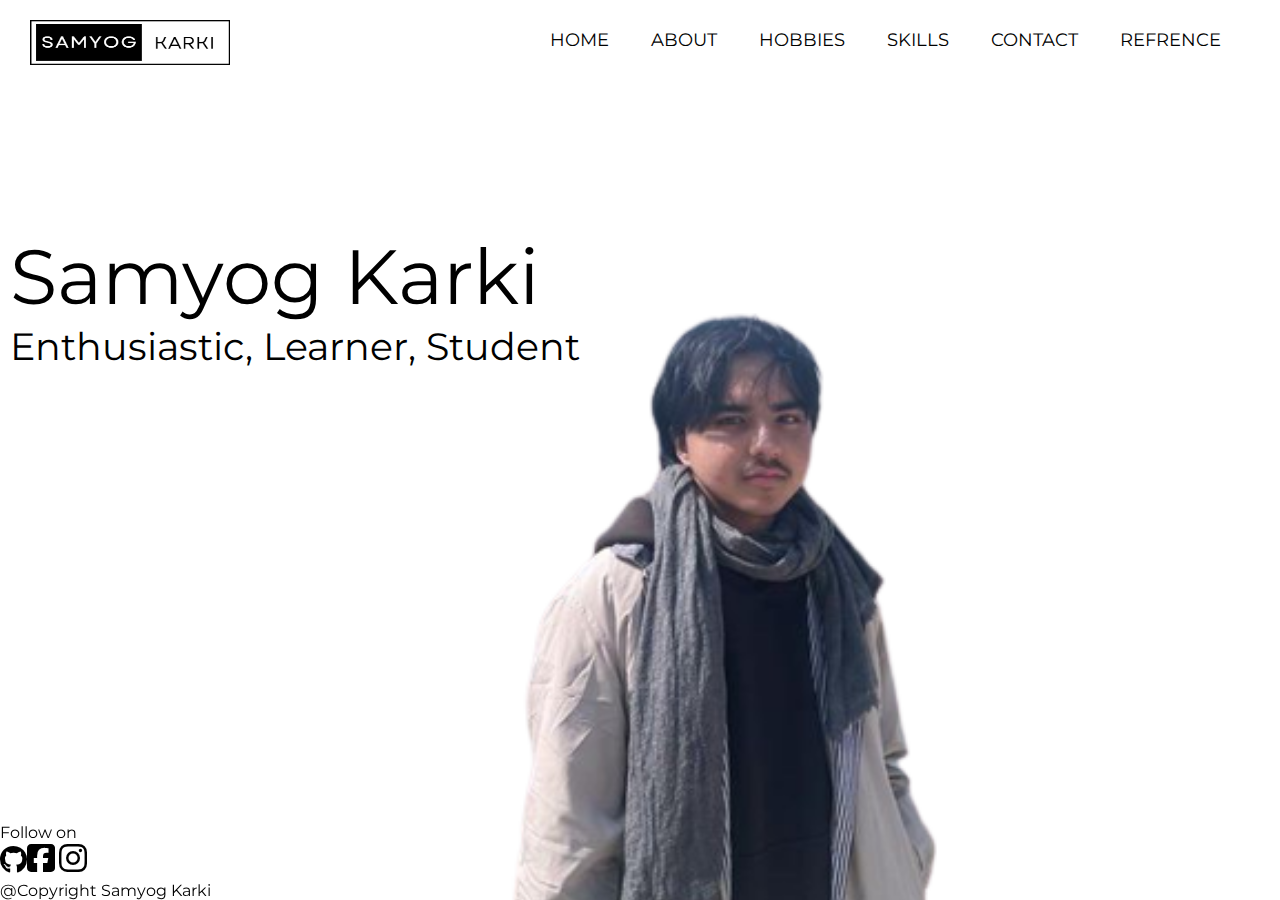
<file: index.html>
<!DOCTYPE html>
<html lang="en">
<head>
    <meta charset="UTF-8">
    <meta http-equiv="X-UA-Compatible" content="IE=edge">
    <meta name="viewport" content="width=device-width, initial-scale=1.0">
    <title>Samyog Karki</title>
    <link rel="stylesheet" href="https://cdnjs.cloudflare.com/ajax/libs/font-awesome/6.2.1/css/all.min.css">
    <link rel="stylesheet" href="css/index.css">
    <script src="https://code.jquery.com/jquery-3.6.3.js"></script>
    <script>
        $(document).ready(function(){
            $('#icon').click(function(){
             $('ul').toggleClass('show')
            }) 
 
         })
    </script>
</head>
<body>
    <div class="main">
        <nav>
            <logo>
                <img class="logo" src="img/logo2.png" alt="logo">
            </logo>
            <ul class="show">
                <li><a class="active" href="index.html">HOME</a></li>
                <li><a href="about me.html">ABOUT</a></li>
                <li><a href="hobbies.html">HOBBIES</a></li>
                <li><a href="skills.html">SKILLS</a></li>
                <li><a href="contact.html">CONTACT</a></li>
                <li><a href="refrences.html">REFRENCE</a></li>
            </ul>
            <label id="icon">
                <i class="fas fa-bars"></i>
            </label>
        </nav>
        <div class="text">
            <p><span class="name">Samyog </span><span class="caste">Karki</span></p><p class="describe">Enthusiastic, Learner, Student </p>    
        </div>  
    </div> 
        <footer class="copyright">
            <p>Follow on<br><a style="font-size: 28px;" href="https://github.com/samyogk35"><i class="fa-brands fa-github"></i></a><a href="https://www.facebook.com/samyog.karkee.3355"><i class="fa-brands fa-square-facebook fa-2x" ></i><a>&nbsp;<a href="https://www.instagram.com/samyogg.k"><i class="fa-brands fa-instagram fa-2x"></i></a></p>
            <p>@Copyright Samyog Karki</p>
        </footer>
</body>
</html>
</file>
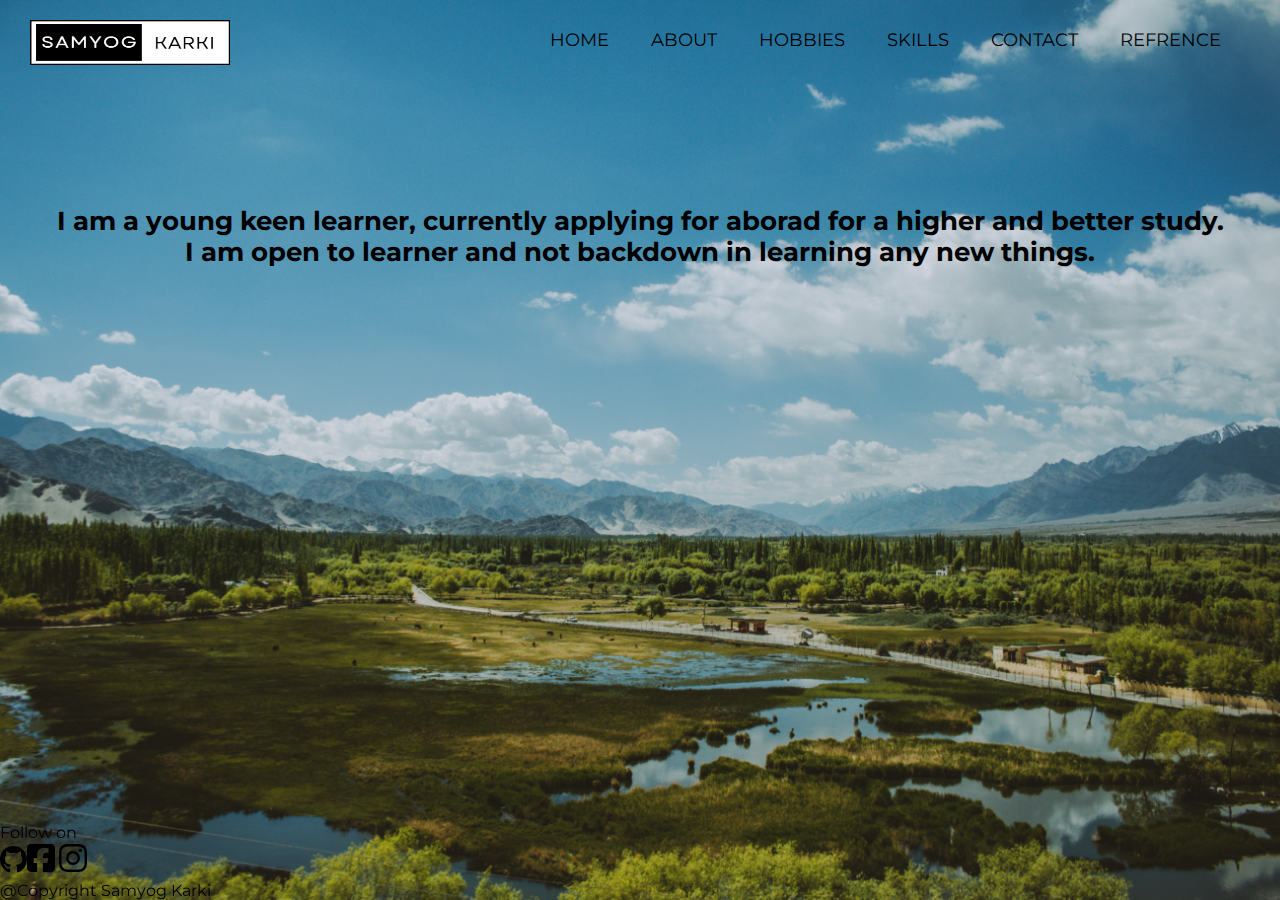
<file: about me.html>
<!DOCTYPE html>
<html lang="en">
<head>
    <meta charset="UTF-8">
    <meta http-equiv="X-UA-Compatible" content="IE=edge">
    <meta name="viewport" content="width=device-width, initial-scale=1.0">
    <title>Samyog Karki</title>
    <link rel="stylesheet" href="https://cdnjs.cloudflare.com/ajax/libs/font-awesome/6.2.1/css/all.min.css">
    <link rel="stylesheet" href="css/about me.css">
    <script src="https://code.jquery.com/jquery-3.6.3.js"></script>
    <script>

        $(document).ready(function(){
            $('#icon').click(function(){
             $('ul').toggleClass('show')
            }) 
 
         })
    </script>
</head>
<body>
    <div class="main">
        <nav>
            <logo>
                <img class="logo" src="img/logo2.png" alt="logo">
            </logo>
            <ul class="show">
                <li><a href="index.html">HOME</a></li>
                <li><a class="active" href="about me.html">ABOUT</a></li>
                <li><a href="hobbies.html">HOBBIES</a></li>
                <li><a href="skills.html">SKILLS</a></li>
                <li><a href="contact.html">CONTACT</a></li>
                <li><a href="refrences.html">REFRENCE</a></li>
            </ul>
            <label id="icon">
                <i class="fas fa-bars"></i>
            </label>
        </nav>
        <div class="text">
            <p>I am a young keen learner, currently applying for aborad for a higher and better study.<br>I am open to learner and not backdown in learning any new things.</p>
     </div> 
    </div> 
    <footer class="copyright">
        <p>Follow on<br><a style="font-size: 28px;" href="https://github.com/samyogk35"><i class="fa-brands fa-github"></i></a><a href="https://www.facebook.com/samyog.karkee.3355"><i class="fa-brands fa-square-facebook fa-2x" ></i><a>&nbsp;<a href="https://www.instagram.com/samyogg.k"><i class="fa-brands fa-instagram fa-2x"></i></a></p>
        <p>@Copyright Samyog Karki</p>
    </footer>
</body>
</html>
</file>
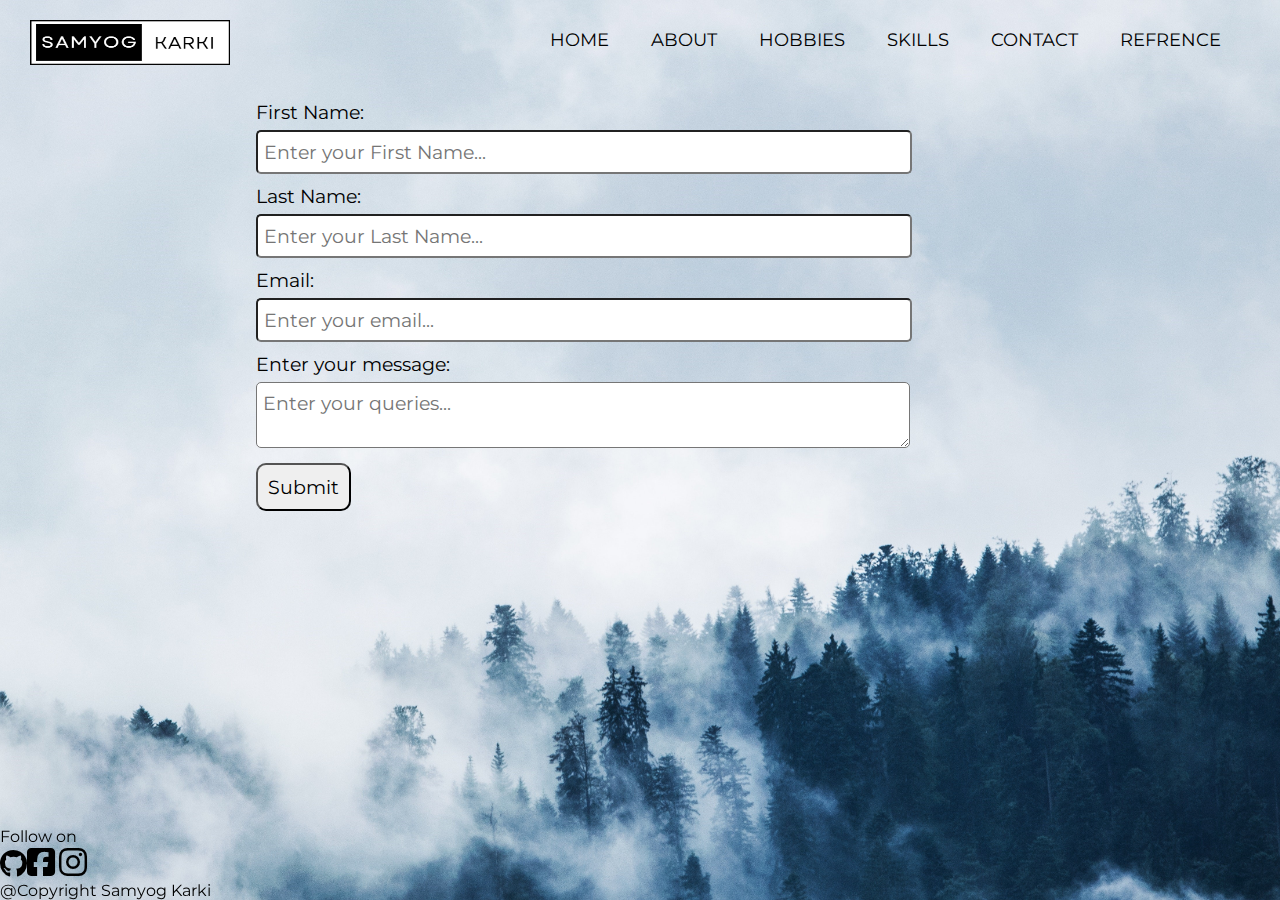
<file: contact.html>
<!DOCTYPE html>
<html lang="en">
<head>
    <meta charset="UTF-8">
    <meta http-equiv="X-UA-Compatible" content="IE=edge">
    <meta name="viewport" content="width=device-width, initial-scale=1.0">
    <title>Samyog Karki</title>
    <link rel="stylesheet" href="https://cdnjs.cloudflare.com/ajax/libs/font-awesome/6.2.1/css/all.min.css">
    <link rel="stylesheet" href="css/contact.css">
    <script src="https://code.jquery.com/jquery-3.6.3.js"></script>
    <script>

        $(document).ready(function(){
            $('#icon').click(function(){
             $('ul').toggleClass('show')
            }) 
 
         })
    </script>
</head>
<body>
    <div class="main">
        <nav>
            <logo>
                <img class="logo" src="img/logo2.png" alt="logo">
            </logo>
            <ul class="show">
                <li><a href="index.html">HOME</a></li>
                <li><a href="about me.html">ABOUT</a></li>
                <li><a href="hobbies.html">HOBBIES</a></li>
                <li><a href="skills.html">SKILLS</a></li>
                <li><a class="active" href="contact.html">CONTACT</a></li>
                <li><a href="refrences.html">REFRENCE</a></li>
            </ul>
            <label id="icon">
                <i class="fas fa-bars"></i>
            </label>
        </nav>
        <div id="contact">
            <div class="form">
                <form style="width: 50vw;">
                    <label for="firstname">First Name:</label><br>
                    <input type="text" name="firstname" id="firstname" placeholder="Enter your First Name..."><br>
                    <label for="lastname">Last Name:</label><br>
                    <input type="text" name="lastname" id="lastname" placeholder="Enter your Last Name..."><br>
                    <label for="email">Email:</label><br>
                    <input type="email" name="email" id="email" placeholder="Enter your email..."><br>
                    <label for="message">Enter your message:</label><br>
                    <textarea name="msg" id="msg" placeholder="Enter your queries..."></textarea><br>
                    <input type="submit" value="Submit">
                </form>
            </div>
        </div>   
    </div> 
    <footer class="copyright">
        <p>Follow on<br><a style="font-size: 28px;" href="https://github.com/samyogk35"><i class="fa-brands fa-github"></i></a><a href="https://www.facebook.com/samyog.karkee.3355"><i class="fa-brands fa-square-facebook fa-2x" ></i><a>&nbsp;<a href="https://www.instagram.com/samyogg.k"><i class="fa-brands fa-instagram fa-2x"></i></a></p>
        <p>@Copyright Samyog Karki</p>
    </footer>
</body>
</html>
</file>
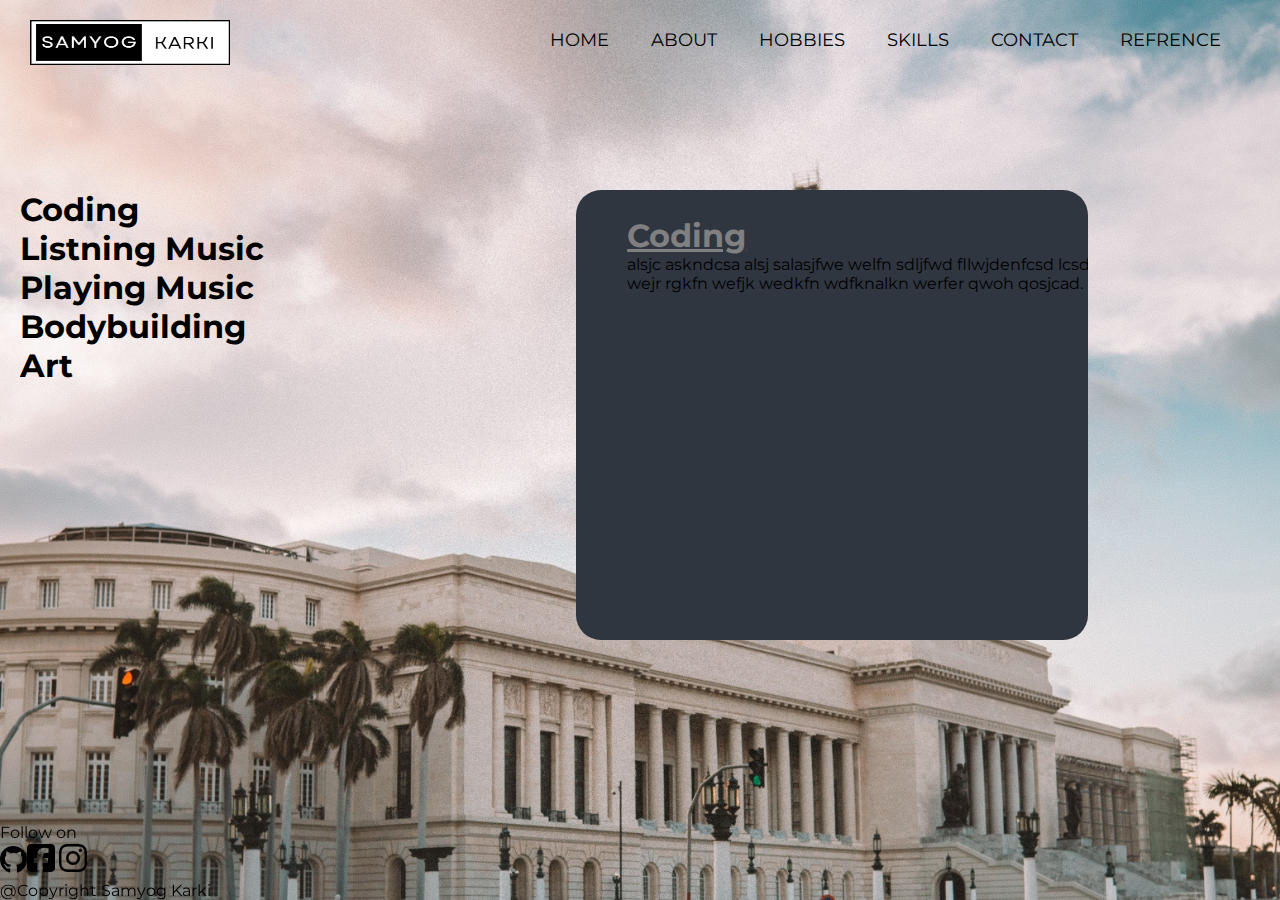
<file: hobbies.html>
<!DOCTYPE html>
<html lang="en">
<head>
    <meta charset="UTF-8">
    <meta http-equiv="X-UA-Compatible" content="IE=edge">
    <meta name="viewport" content="width=device-width, initial-scale=1.0">
    <title>Samyog Karki</title>
    <link rel="stylesheet" href="https://cdnjs.cloudflare.com/ajax/libs/font-awesome/6.2.1/css/all.min.css">
    <link rel="stylesheet" href="css/hobbies.css">
    <script src="https://code.jquery.com/jquery-3.6.3.js"></script>
    <script>
        $(document).ready(function(){
            $('#icon').click(function(){
             $('ul').toggleClass('show')
            }) 
 
         })
    </script>
</head>
<body>
    <div class="main">
        <nav>
            <logo>
                <img class="logo" src="img/logo2.png" alt="logo">
            </logo>
            <ul class="show">
                <li><a href="index.html">HOME</a></li>
                <li><a href="about me.html">ABOUT</a></li>
                <li><a class="active" href="hobbies.html">HOBBIES</a></li>
                <li><a href="skills.html">SKILLS</a></li>
                <li><a href="contact.html">CONTACT</a></li>
                <li><a href="refrences.html">REFRENCE</a></li>
            </ul>
            <label id="icon">
                <i class="fas fa-bars"></i>
            </label>
        </nav>
        <div class="hobbies">
            <div class="text">
                <ul><a href="#code">Coding</a></ul>
                <ul><a href="#music">Listning Music</a></ul>
                <ul><a href="#play">Playing  Music</a></ul>
                <ul><a href="#gym">Bodybuilding</a></ul>
                <ul><a href="#art">Art</a></ul>
            </div>   
            <div class="description">
                <div class="vwrap"><div class="vmove">
                    <div id="code">
                        <span>Coding</span>
                        <p>alsjc askndcsa alsj salasjfwe  welfn sdljfwd fllwjdenfcsd lcsdjn wejr rgkfn wefjk wedkfn wdfknalkn werfer qwoh qosjcad.</p>
                    </div>
                    <div id="music">
                        <span>Listning Music</span>
                        <p>alsjc askndcsa alsj salasjfwe  welfn sdljfwd fllwjdenfcsd lcsdjn wejr rgkfn wefjk wedkfn wdfknalkn werfer qwoh qosjcad.</p>
                    </div>
                    <div id="play">
                        <span>Playing/Singing Music</span>
                        <p>alsjc askndcsa alsj salasjfwe  welfn sdljfwd fllwjdenfcsd lcsdjn wejr rgkfn wefjk wedkfn wdfknalkn werfer qwoh qosjcad.</p>
                    </div>
                    <div id="gym">
                        <span>Bodybuilding</span>
                        <p>alsjc askndcsa alsj salasjfwe  welfn sdljfwd fllwjdenfcsd lcsdjn wejr rgkfn wefjk wedkfn wdfknalkn werfer qwoh qosjcad.</p>
                    </div>
                    <div id="art">
                        <span>Art</span>
                        <p>alsjc askndcsa alsj salasjfwe  welfn sdljfwd fllwjdenfcsd lcsdjn wejr rgkfn wefjk wedkfn wdfknalkn werfer qwoh qosjcad.</p>
                    </div>
                </div></div>
            </div>
        </div>
    </div> 
    <footer class="copyright">
        <p>Follow on<br><a style="font-size: 28px;" href="https://github.com/samyogk35"><i class="fa-brands fa-github"></i></a><a href="https://www.facebook.com/samyog.karkee.3355"><i class="fa-brands fa-square-facebook fa-2x" ></i><a>&nbsp;<a href="https://www.instagram.com/samyogg.k"><i class="fa-brands fa-instagram fa-2x"></i></a></p>
        <p>@Copyright Samyog Karki</p>
    </footer>
</body>
</html>
</file>
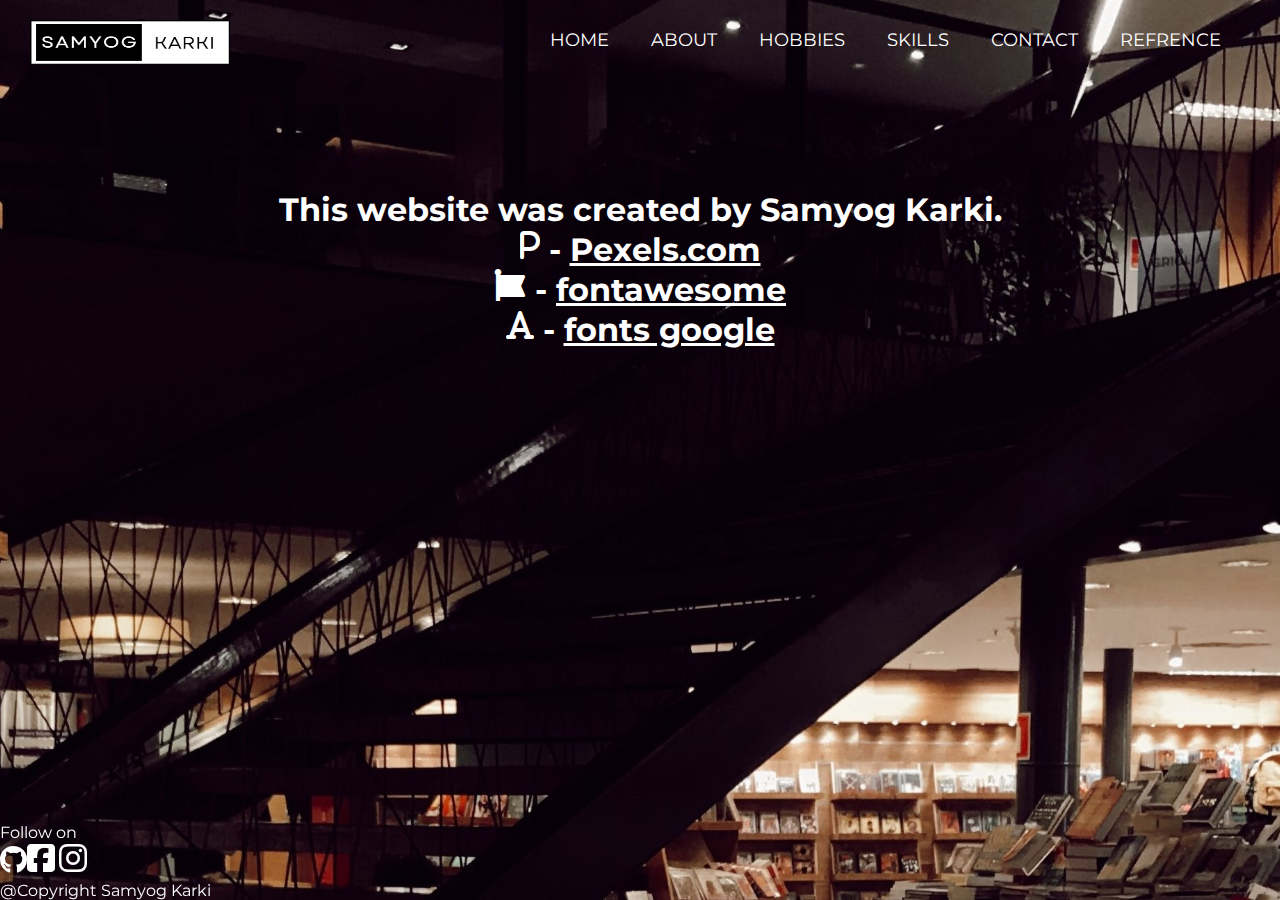
<file: refrences.html>
<!DOCTYPE html>
<html lang="en">
<head>
    <meta charset="UTF-8">
    <meta http-equiv="X-UA-Compatible" content="IE=edge">
    <meta name="viewport" content="width=device-width, initial-scale=1.0">
    <title>Samyog Karki</title>
    <link rel="stylesheet" href="https://cdnjs.cloudflare.com/ajax/libs/font-awesome/6.2.1/css/all.min.css">
    <link rel="stylesheet" href="css/refrences.css">
    <script src="https://code.jquery.com/jquery-3.6.3.js"></script>
    <script>

        $(document).ready(function(){
            $('#icon').click(function(){
             $('ul').toggleClass('show')
            }) 
 
         })
    </script>
</head>
<body>
    <div class="main">
        <nav>
            <logo>
                <img class="logo" src="img/logo2.png" alt="logo">
            </logo>
            <ul class="show">
                <li><a href="index.html">HOME</a></li>
                <li><a href="about me.html">ABOUT</a></li>
                <li><a href="hobbies.html">HOBBIES</a></li>
                <li><a href="skills.html">SKILLS</a></li>
                <li><a href="contact.html">CONTACT</a></li>
                <li><a class="active" href="refrences.html">REFRENCE</a></li>
            </ul>
            <label id="icon">
                <i class="fas fa-bars"></i>
            </label>
        </nav>
        <div class="text">
            <p>This website was created by Samyog Karki.</p>
            <div class="refre">
                <i class="fa-sharp fa-solid fa-p"></i><a> -  </a><a class="pexel" href="https://www.pexels.com/">Pexels.com</a><br>
                <i class="fa-solid fa-font-awesome"></i><a> -  </a><a class="fonta" href="https://fontawesome.com/search">fontawesome</a><br>
                <i class="fa-solid fa-font"></i><a> -  </a><a class="fonts" href="https://fonts.google.com/">fonts google</a>
            </div>
        </div>  
    </div> 
    <footer class="copyright">
        <p>Follow on<br><a style="font-size: 28px;" href="https://github.com/samyogk35"><i class="fa-brands fa-github"></i></a><a href="https://www.facebook.com/samyog.karkee.3355"><i class="fa-brands fa-square-facebook fa-2x" ></i><a>&nbsp;<a href="https://www.instagram.com/samyogg.k"><i class="fa-brands fa-instagram fa-2x"></i></a></p>
        <p>@Copyright Samyog Karki</p>
    </footer>
</body>
</html>
</file>
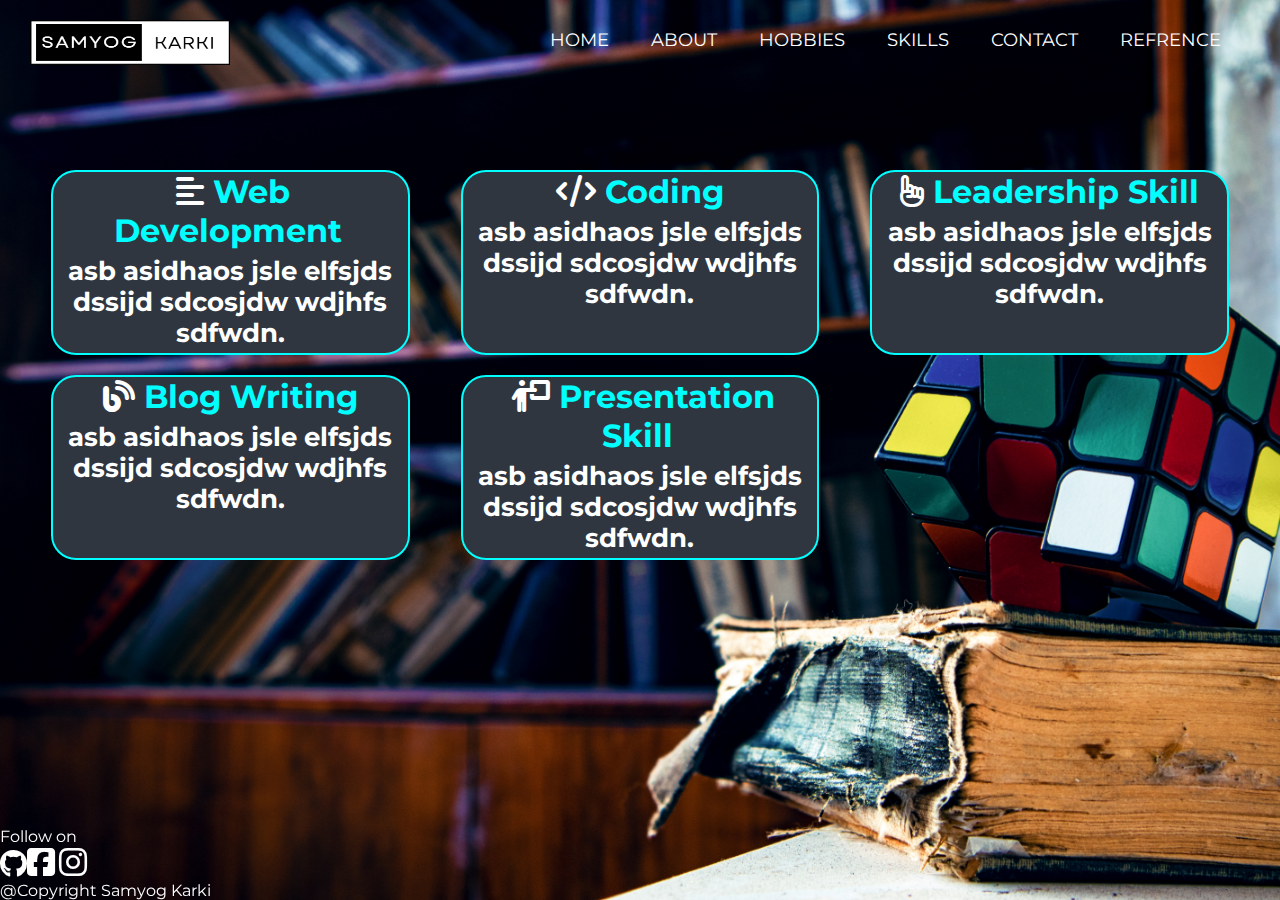
<file: skills.html>
<!DOCTYPE html>
<html lang="en">
<head>
    <meta charset="UTF-8">
    <meta http-equiv="X-UA-Compatible" content="IE=edge">
    <meta name="viewport" content="width=device-width, initial-scale=1.0">
    <title>Samyog Karki</title>
    <link rel="stylesheet" href="https://cdnjs.cloudflare.com/ajax/libs/font-awesome/6.3.0/css/all.min.css">
    <link rel="stylesheet" href="css/skills.css">
    <script src="https://code.jquery.com/jquery-3.6.3.js"></script>
    <script>

        $(document).ready(function(){
            $('#icon').click(function(){
             $('ul').toggleClass('show')
            }) 
 
         })
    </script>
</head>
<body>
    <div class="main">
        <nav>
            <logo>
                <img class="logo" src="img/logo2.png" alt="logo">
            </logo>
            <ul class="show">
                <li><a href="index.html">HOME</a></li>
                <li><a href="about me.html">ABOUT</a></li>
                <li><a href="hobbies.html">HOBBIES</a></li>
                <li><a class="active" href="skills.html">SKILLS</a></li>
                <li><a href="contact.html">CONTACT</a></li>
                <li><a href="refrences.html">REFRENCE</a></li>
            </ul>
            <label id="icon">
                <i class="fas fa-bars"></i>
            </label>
        </nav>
        <div class="text">
            <a><span><i class="fa-solid fa-align-left"></i> Web Development</span><p>asb asidhaos jsle elfsjds dssijd sdcosjdw wdjhfs sdfwdn.</p></a>
            <a><span><i class="fa-solid fa-code"></i>  Coding</span><p>asb asidhaos jsle elfsjds dssijd sdcosjdw wdjhfs sdfwdn.</p></a>
            <a><span><i class="fa-regular fa-hand-point-up"></i>  Leadership Skill</span><p>asb asidhaos jsle elfsjds dssijd sdcosjdw wdjhfs sdfwdn.</p></a>
            <a><span><i class="fa-solid fa-blog"></i> Blog Writing</span><p>asb asidhaos jsle elfsjds dssijd sdcosjdw wdjhfs sdfwdn.</p></a>
            <a><span><i class="fa-solid fa-person-chalkboard"></i>  Presentation Skill</span><p>asb asidhaos jsle elfsjds dssijd sdcosjdw wdjhfs sdfwdn.</p></a>
        </div>  
    </div> 
    <footer class="copyright">
        <p>Follow on<br><a style="font-size: 28px;" href="https://github.com/samyogk35"><i class="fa-brands fa-github"></i></a><a href="https://www.facebook.com/samyog.karkee.3355"><i class="fa-brands fa-square-facebook fa-2x" ></i><a>&nbsp;<a href="https://www.instagram.com/samyogg.k"><i class="fa-brands fa-instagram fa-2x"></i></a></p>
        <p>@Copyright Samyog Karki</p>
    </footer>
</body>
</html>
</file>
<file: css/index.css>
@import url(https://fonts.googleapis.com/css2?family=Montserrat:wght@300&display=swap);
@import url("https://fonts.googleapis.com/css2?family=Poppins:ital,wght@0,300;0,400;0,500;0,600;0,700;0,800;0,900;1,200;1,300;1,400;1,500;1,600;1,700;1,800;1,900&display=swap");

*{
    margin: 0;
    padding: 0;
    font-family: 'Montserrat',sans-serif;
    list-style: none;
    text-decoration: none;
    color: black;
    overflow: hidden;
}


body{
    height: 100vh;
    width: 100%;
    background-image:url(../img/me.png);
    background-size: cover;
    background-position: center;
    background-attachment: fixed;
    background-repeat: no-repeat;
}

nav{
    height: 80px;
    width: 100%;
}


nav ul{
    float: right;
    margin-right: 40px;
}

nav li{
    display: inline-block;
    margin: 0 8px;
    line-height: 80px;
}

nav a{
    color: black;
    font-size: 18px;
    text-transform: uppercase;
    border: 1px solid transparent;
    padding: 7px 10px;
    border-radius: 3px;
}

a.active,a:hover{
    border: 1px solid white;
    transition: .5s;
}

nav #icon{
    color: white;
    font-size: 30px;
    line-height: 80px;
    float: right;
    margin-right: 40px;
    cursor: pointer;
    display: none;
}

.logo{
    padding-left: 30px;
    padding-top: 20px;
    width: 200px;
    height: 45px;
}

.text{
    padding-left: 10px;
    padding-top: 150px;
}

.copyright{
    position:fixed;
    bottom:0px;
    width:100%;
}

.text .name{
    font-size: 6vw;
}

.text .caste{
    font-size: 6vw;
}

.text .describe{
    font-size: 3vw;
}


@media only screen and (max-width:640px) {
    body{
        background-image :url(../img/memobile.jpg)
    }

    .text{
        padding-top:50px ;
    }

    .text .caste::before{content: "\A";white-space: pre;}
}


@media (max-width: 1048px){


    nav ul{
        margin-right: 20px;
    }

    nav a{
        font-size: 17px;
    }
}

@media (max-width: 930px){
    nav #icon{
        display: block;
    }

    nav ul{
        position: fixed;
        width: 100%;
        height: 100vh;
        background: #2f3640;
        top: 80px;
        left: -100%;
        text-align: center;
        transition: all .5s;
        padding: 0;
    }

    nav li{
        display: block;
        margin: 30px 0;
        line-height: 30px;
    }

    nav a{
        font-size: 20px;
    }

    a.active,a:hover{
        border: none;
        color: #3498db;
    }

    nav ul.show{
        left: 0;
    }
}

@media (max-width:360px){

    nav #icon{
        font-size: 20px;
    }
}
</file>
<file: css/about me.css>
@import url(https://fonts.googleapis.com/css2?family=Montserrat:wght@300&display=swap); 

*{
    margin: 0;
    padding: 0;
    font-family: 'Montserrat',sans-serif;
    list-style: none;
    text-decoration: none;
    color: black;
    overflow: hidden;
}


body{
    height: 100vh;
    width: 100%;
    background-image:url(../img/about\ me.jpg);
    background-size: cover;
    background-position: center;
    background-repeat: no-repeat;
}

nav{
    height: 80px;
    width: 100%;
}


nav ul{
    float: right;
    margin-right: 40px;
}

nav li{
    display: inline-block;
    margin: 0 8px;
    line-height: 80px;
}

nav a{
    color: black;
    font-size: 18px;
    text-transform: uppercase;
    border: 1px solid transparent;
    padding: 7px 10px;
    border-radius: 3px;
}

a.active a:hover{
    border: 1px solid white;
    transition: .5s;
}

nav #icon{
    color: white;
    font-size: 30px;
    line-height: 80px;
    float: right;
    margin-right: 40px;
    cursor: pointer;
    display: none;
}

.logo{
    padding-left: 30px;
    padding-top: 20px;
    width: 200px;
    height: 45px;
}

.main .text{
    display: flex;
    justify-content: center;
    padding-top: 125px;
    font-size: 2vw;
    text-align : center;
    font-weight: bold;
}

.copyright{
    position:fixed;bottom:0px;width:100%;
}

@media only screen and (max-width:800px) {
    .main .text{padding-top:80px ;}
    .main .text{font-size: 23px;}
}


@media only screen and (max-width:480px) {
    .main .text{padding-top:50px ;}
    .main .text{font-size: 20px;}
}

@media (max-width: 1048px){


    nav ul{
        margin-right: 20px;
    }

    nav a{
        font-size: 17px;
    }
}

@media (max-width: 930px){
    nav #icon{
        display: block;
    }

    nav ul{
        position: fixed;
        width: 100%;
        height: 100vh;
        background: #2f3640;
        top: 80px;
        left: -100%;
        text-align: center;
        transition: all .5s;
        padding: 0;
    }

    nav li{
        display: block;
        margin: 30px 0;
        line-height: 30px;
    }

    nav a{
        font-size: 20px;
    }

    a.active,a:hover{
        border: none;
        color: #3498db;
    }

    nav ul.show{
        left: 0;
    }

    .main .text{
        font-size: 3vw;
    }
}

@media (max-width:360px){

    nav #icon{
        font-size: 20px;

    }
}

@media (max-width:500px){
    .main .text{
        font-size: 5vw;
    }    
}
</file>
<file: css/contact.css>
@import url(https://fonts.googleapis.com/css2?family=Montserrat:wght@300&display=swap); 

*{
    margin: 0;
    padding: 0;
    font-family: 'Montserrat',sans-serif;
    list-style: none;
    text-decoration: none;
    color:black;
}


body{
    height: 100vh;
    width: 100%;
    background-image:url(../img/contact.jpg);
    background-size: cover;
    background-position: center;
    background-repeat: no-repeat;
}

nav{
    height: 80px;
    width: 100%;
}


nav ul{
    float: right;
    margin-right: 40px;
}

nav li{
    display: inline-block;
    margin: 0 8px;
    line-height: 80px;
}

nav a{
    color: black;
    font-size: 18px;
    text-transform: uppercase;
    border: 1px solid transparent;
    padding: 7px 10px;
    border-radius: 3px;
}

a.active a:hover{
    border: 1px solid white;
    transition: .5s;
}

nav #icon{
    color: white;
    font-size: 30px;
    line-height: 80px;
    float: right;
    margin-right: 40px;
    cursor: pointer;
    display: none;
}

.logo{
    padding-left: 30px;
    padding-top: 20px;
    width: 200px;
    height: 45px;
}


/* #contact{
    justify-content: center;
    padding: 0 22vw;
    height: 100vh;
    border-bottom: 1px dashed;
} */
form{
    margin-top: 20px;
    padding-left: 20vw;
    width: 600px;
    border-radius: 10px;
    font-size: 1.2em;
}
input[type=text], select, textarea{
    font-size: 1em;
    font-weight: 400;
    width: 100%;
    padding: 8px 6px;
    border-radius: 5px;
    margin-top: 6px;
    margin-bottom: 10px;
}
input[type=email]{
    font-size: 1em;
    font-weight: 400;
    width: 100%;
    padding: 8px 6px;
    border-radius: 5px;
    margin-top: 6px;
    margin-bottom: 10px;
}
input[type=submit]{
    font-size: 1em;
    font-weight: 400;
    padding: 10px;
    border-radius: 10px;
    cursor: pointer;
}
input[type=submit]:hover{
    background: white;
    color: black;
}



.copyright{
    position:fixed;bottom:0px;width:100%;
}

@media (max-width: 1048px){


    nav ul{
        margin-right: 20px;
    }

    nav a{
        font-size: 17px;
    }
}

@media (max-width: 950px){
    nav #icon{
        display: block;
    }

    nav ul{
        position: fixed;
        width: 100%;
        height: 100vh;
        background: #2f3640;
        top: 80px;
        left: -100%;
        text-align: center;
        transition: all .5s;
        padding: 0;
    }

    nav li{
        display: block;
        margin: 30px 0;
        line-height: 30px;
    }

    nav a{
        font-size: 20px;
    }

    a.active,a:hover{
        border: none;
        color: #3498db;
    }

    nav ul.show{
        left: 0;
    }

    form{font-size: 2vw;}
}

@media (max-width:600px){
    form{font-size: 3vw;}
}

@media (max-width:360px){

    nav #icon{
        font-size: 20px;

    }
}
</file>
<file: css/hobbies.css>
@import url(https://fonts.googleapis.com/css2?family=Montserrat:wght@300&display=swap); 

*{
    margin: 0;
    padding: 0;
    font-family: 'Montserrat',sans-serif;
    list-style: none;
    text-decoration: none;
    color: black;
    overflow: hidden;
}


body{
    height: 100vh;
    width: 100%;
    background-image:url(../img/hobbies.jpg);
    background-size: cover;
    background-position: center;
    background-repeat: no-repeat;
}

nav{
    height: 80px;
    width: 100%;
}


nav ul{
    float: right;
    margin-right: 40px;
}

nav li{
    display: inline-block;
    margin: 0 8px;
    line-height: 80px;
}

nav a{
    color: black;
    font-size: 18px;
    text-transform: uppercase;
    border: 1px solid transparent;
    padding: 7px 10px;
    border-radius: 3px;
}

a.active a:hover{
    border: 1px solid white;
    transition: .5s;
}

nav #icon{
    color: white;
    font-size: 30px;
    line-height: 80px;
    float: right;
    margin-right: 40px;
    cursor: pointer;
    display: none;
}

.logo{
    padding-left: 30px;
    padding-top: 20px;
    width: 200px;
    height: 45px;
}

.main .hobbies{
    display: grid;
    grid-template-columns: 40vw 40vw;
    grid-column-gap:5vw ;
}

.main .hobbies .text{
    padding-left: 20px;
    font-size: 2.5vw;
    font-weight: bold;
    padding-top: 110px;
}

.main .hobbies .description{
    padding-top: 110px;
}

.vwrap, #code, #music, #play, #gym, #art{
    width: 40vw;
    height: 50vh;
}

.vwrap{
    /* overflow: hidden; */
    border-radius: 25px;
    background-color: #2f3640;
}

.vmove{
    padding-top: 2vw;
    padding-left: 4vw;
    position: relative;
    bottom: 0%;
}

@keyframes slidev {
    0% { bottom: 0%;}
    30% { bottom: 0%;}
    33% { bottom: 100%;}
    63% { bottom: 100%;}
    66% { bottom: 200%;}
    97% { bottom: 200%;}
    100% { bottom: 0%;}
}

.vmove{animation: slidev linear 10s infinite;}
.vmove:hover{ animation-play-state: paused;}

.vmove span{
    font-size: 2.5vw;
    font-weight: bold;
    text-decoration: underline;
    color: grey;
}

.vmove .p{
    font-size: 2.2vw;
}

.copyright{
    position:fixed;bottom:0px;width:100%;
}

.main .texta.active,a:hover{
    border: none;
    color: #3498db;
}

@media only screen and (max-width:800px) {
    .hobbies{font-size: 18px}
    .hobbies a, span{
        font-size: 25px;
    }
}

@media (max-width: 1048px){


    nav ul{
        margin-right: 20px;
    }

    nav a{
        font-size: 17px;
    }
}

@media (max-width: 930px){
    nav #icon{
        display: block;
    }

    nav ul{
        z-index: 2;
        justify-self: start;
        position: fixed;
        width: 100%;
        height: 100vh;
        background: #2f3640;
        top: 80px;
        left: -100%;
        text-align: center;
        transition: all .5s;
        padding: 0;
    }

    nav li{
        display: block;
        margin: 30px 0;
        line-height: 30px;
    }

    nav a{
        font-size: 20px;
    }

    a.active,a:hover{
        border: none;
        color: #3498db;
    }

    nav ul.show{
        left: 0;
    }

    .vmove{padding: 4vw;}
    .vmove span{font-size: 25px;}
    .main .hobbies{padding-top: 40px;}
}

@media (max-width:540px){
    .vwrap, #code, #music, #play, #gym, #art{
        width: 80vw;
        height: 50vh;
    }
    .main .hobbies{padding-top: 20px;grid-row-gap: 30px;grid-template-columns: 80vw ;grid-template-rows: 40vw 40vw;}
    .main .hobbies .text{padding-top: 0px;}
    .main .hobbies .description{padding-top: 0px;}
}

@media (max-width:360px){

    nav #icon{
        font-size: 20px;

    }

    
}
</file>
<file: css/refrences.css>
@import url(https://fonts.googleapis.com/css2?family=Montserrat:wght@300&display=swap); 

*{
    margin: 0;
    padding: 0;
    font-family: 'Montserrat',sans-serif;
    list-style: none;
    text-decoration: none;
    color: white;
    overflow: hidden;
}


body{
    height: 100vh;
    width: 100%;
    background-image:url(../img/refrences.jpg);
    background-size: cover;
    background-position: center;
    background-repeat: no-repeat;
}

nav{
    height: 80px;
    width: 100%;
}


nav ul{
    float: right;
    margin-right: 40px;
}

nav li{
    display: inline-block;
    margin: 0 8px;
    line-height: 80px;
}

nav a{
    color: white;
    font-size: 18px;
    text-transform: uppercase;
    border: 1px solid transparent;
    padding: 7px 10px;
    border-radius: 3px;
}

a.active a:hover{
    border: 1px solid white;
    transition: .5s;
}

nav #icon{
    color: white;
    font-size: 30px;
    line-height: 80px;
    float: right;
    margin-right: 40px;
    cursor: pointer;
    display: none;
}

.logo{
    padding-left: 30px;
    padding-top: 20px;
    width: 200px;
    height: 45px;
}

.main .text{
    padding-top: 110px;
    font-size: 2.5vw;
    font-weight: bold;
    text-align: center;
}

.main .refre .pexel{
    justify-content: space-between;
    padding-top: 20px;
    text-decoration: underline;
}

.fonts{
    text-decoration: underline;
}

.fonta{
    text-decoration: underline;
}

.copyright{
    position:fixed;bottom:0px;width:100%;
}

@media only screen and (max-width:800px) {
    .main .text{padding-top:80px ;text-align: center;}
    .main .text{font-size: 23px;}
}

@media (max-width: 1048px){


    nav ul{
        margin-right: 20px;
    }

    nav a{
        font-size: 17px;
    }
}

@media (max-width: 930px){
    nav #icon{
        display: block;
    }

    nav ul{
        position: fixed;
        width: 100%;
        height: 100vh;
        background: #2f3640;
        top: 80px;
        left: -100%;
        text-align: center;
        transition: all .5s;
        padding: 0;
    }

    nav li{
        display: block;
        margin: 30px 0;
        line-height: 30px;
    }

    nav a{
        font-size: 20px;
    }

    a.active,a:hover{
        border: none;
        color: #3498db;
    }

    nav ul.show{
        left: 0;
    }
}

@media (max-width:360px){

    nav #icon{
        font-size: 20px;

    }
}
</file>
<file: css/skills.css>
@import url(https://fonts.googleapis.com/css2?family=Montserrat:wght@300&display=swap); 

*{
    margin: 0;
    padding: 0;
    font-family: 'Montserrat',sans-serif;
    list-style: none;
    text-decoration: none;
    color: white;
}


body{
    height: 100vh;
    width: 100%;
    background-image:url(../img/skills.jpg);
    background-size: cover;
    background-position: center;
    background-repeat: no-repeat;
    background-attachment: fixed;
}

nav{
    height: 80px;
    width: 100%;
}


nav ul{
    float: right;
    margin-right: 40px;
}

nav li{
    display: inline-block;
    margin: 0 8px;
    line-height: 80px;
}

nav a{
    color: white;
    font-size: 18px;
    text-transform: uppercase;
    border: 1px solid transparent;
    padding: 7px 10px;
    border-radius: 3px;
}

a.active a:hover{
    border: 1px solid white;
    transition: .5s;
}

nav #icon{
    color: white;
    font-size: 30px;
    line-height: 80px;
    float: right;
    margin-right: 40px;
    cursor: pointer;
    display: none;
}

.logo{
    padding-left: 30px;
    padding-top: 20px;
    width: 200px;
    height: 45px;
}

.main .text{
    padding-top: 7vw;
    padding-left: 4vw;
    padding-right: 4vw;
    font-size: 2.5vw;
    font-weight: bold;
    display: grid;
    grid-template-columns: 28vw 28vw 28vw;
    grid-row-gap:20px;
    grid-column-gap: 4vw;
    justify-content: space-between;
    text-align: center;
}

.main .text a{
    border-radius: 25px;
    border: 2px solid aqua;
    background-color: #2f3640;
}

.main .text span{ 
    color: aqua;
    margin: 5px;
}

.main .text p{
    margin: 5px;
    font-size: 2vw;
}

.copyright{
    position:fixed;bottom:0px;width:100%;
}

@media only screen and (max-width:800px) {
    .main .text{padding-top:80px ;}
    .main .text{font-size: 23px;}
}

@media (max-width: 1048px){


    nav ul{
        margin-right: 20px;
    }

    nav a{
        font-size: 17px;
    }
}

@media (max-width: 930px){
    nav #icon{
        display: block;
    }

    nav ul{
        position: fixed;
        width: 100%;
        height: 100vh;
        background: #2f3640;
        top: 80px;
        left: -100%;
        text-align: center;
        transition: all .5s;
        padding: 0;
    }

    nav li{
        display: block;
        margin: 30px 0;
        line-height: 30px;
    }

    nav a{
        font-size: 20px;
    }

    a.active,a:hover{
        border: none;
        color: #3498db;
    }

    nav ul.show{
        left: 0;
    }

    .main .text{
        padding-top: 4vw;
        font-size: 20px;
    }

    .main .text span{
        font-size: 25px;
    }

    .main .text p{
        font-size: 18px;
    }
}

@media (max-width:650px){
    .main .text span{font-size: 20px;margin:2px;}
    .main .text p{font-size: 13px;}
    .main .text {grid-template-columns: 80vw;padding-left: 10vw;padding-right: 10vw;}
}

@media (max-width:360px){

    nav #icon{
        font-size: 20px;

    }
}
</file>
